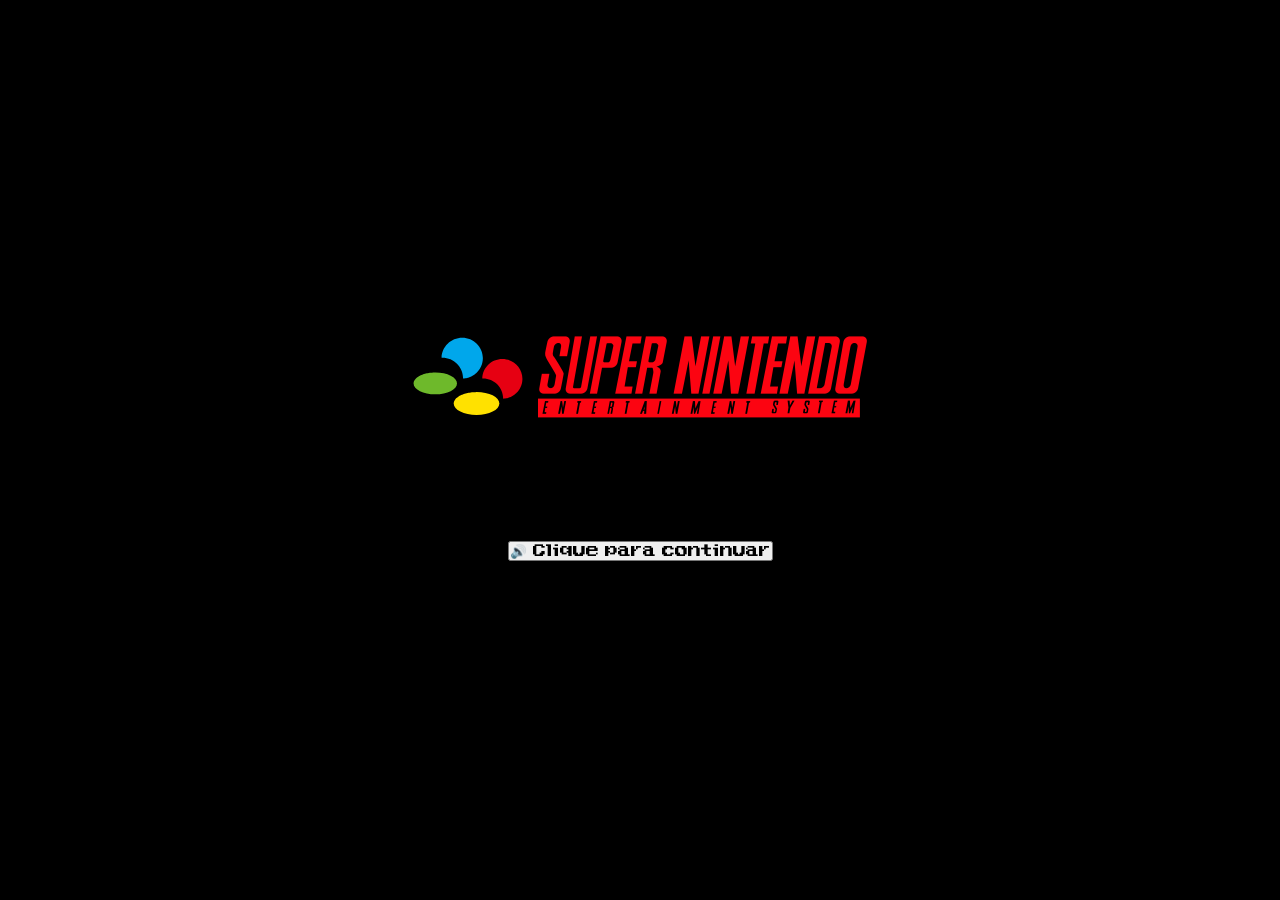
<file: index.html>
<!DOCTYPE html>
<html lang="pt-br">

<head>
    <meta charset="UTF-8">
    <meta name="viewport" content="width=device-width, initial-scale=1.0">
    <title>Zelda Experience - Introdução</title>
    <link rel="shortcut icon" href="assets/icons/favicon.ico" type="image/x-icon">
    <link rel="stylesheet" href="css/intro.css">
</head>

<body>
    <main>
        <div class="container">
            <div class="logodiv">
                <img id="logo1" src="assets/images/Super_Famicom_logo.svg" alt="">
                <img id="logo2" src="assets/images/snes_logo.png" alt="">
            </div>
            
            <h1><button id="clickIntro" class="intro-button" href="./pages/home.html">🔊 Clique para continuar</button></h1>
        </div>
    </main>

    <audio id="audiointro" src="./audio/smw_coin.wav"></audio>
    <audio id="audioescudo" src="./audio/shield_sword.mp3"></audio>
    
    <script src="js/app.js"></script>
</body>

</html>
</file>
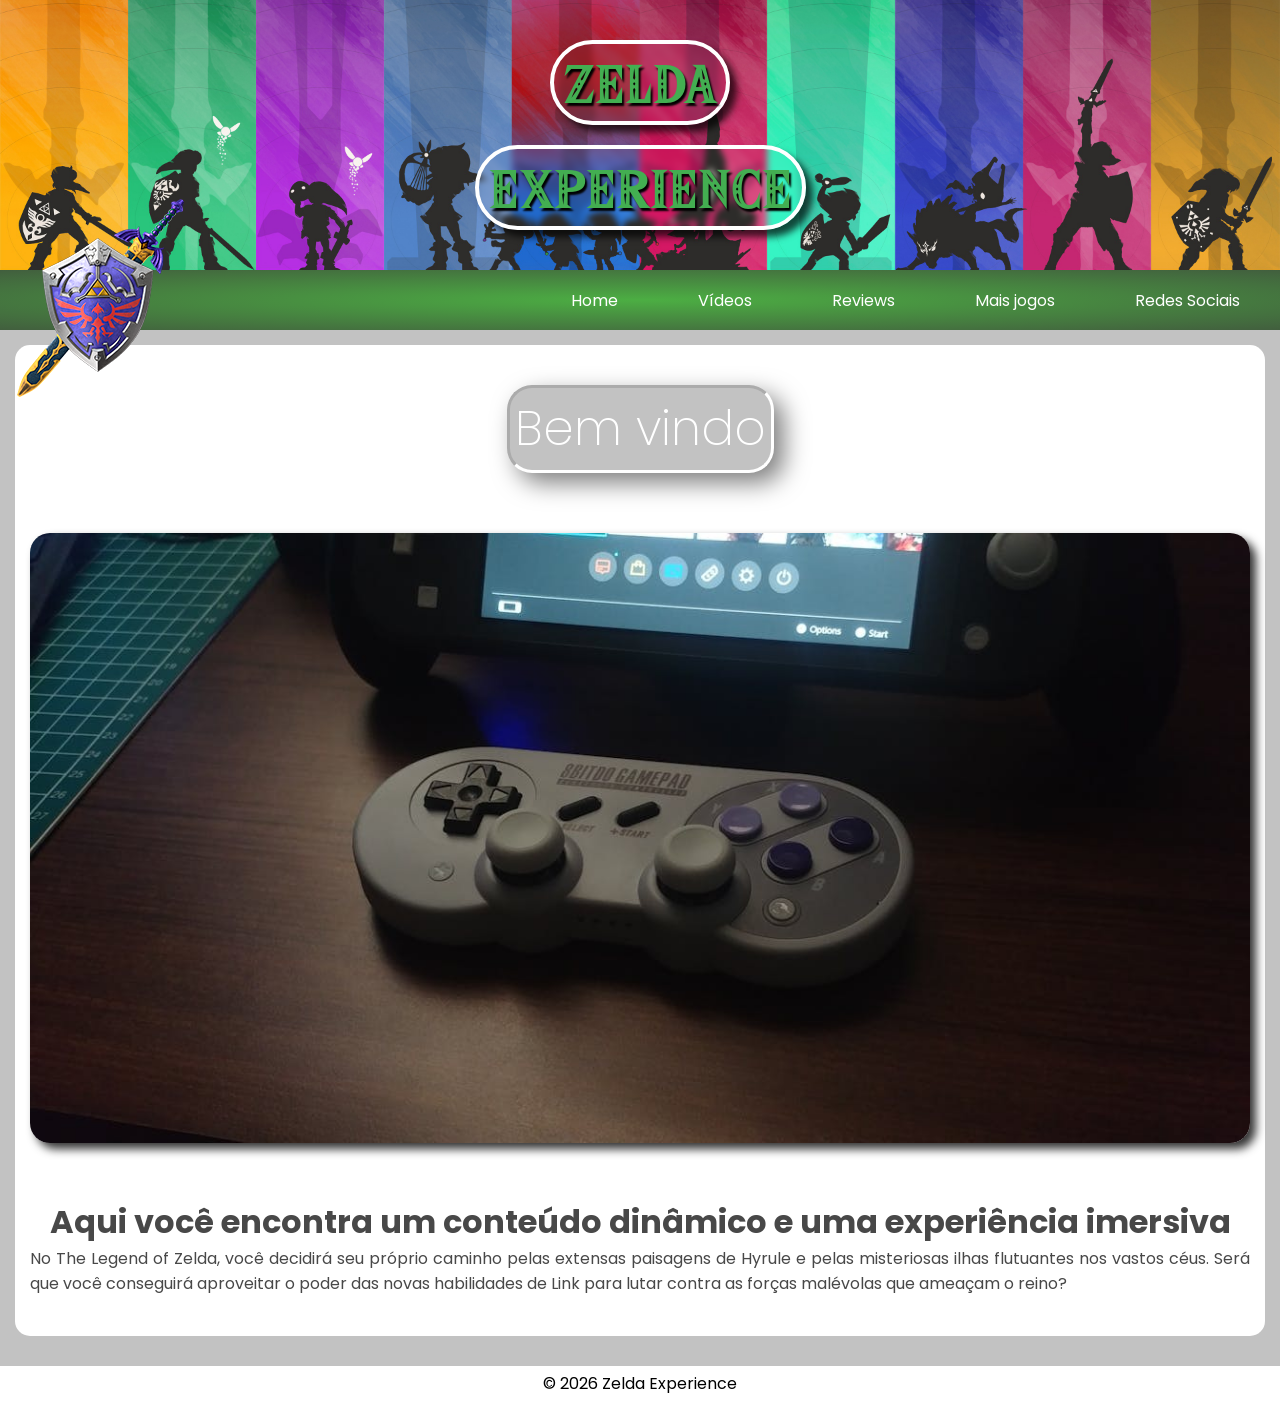
<file: pages/home.html>
<!DOCTYPE html>
<html lang="pt-br">

<head>
    <meta charset="UTF-8">
    <meta name="viewport" content="width=device-width, initial-scale=1.0">
    <title>Zelda Experience - Home</title>
    <link rel="shortcut icon" href="../assets/icons/favicon.ico" type="image/x-icon">
    <link rel="stylesheet" href="../css/style.css">
</head>

<body>
    <header>
        <div class="hero">
            <h1 class="titulosite">Zelda</h1>
            <h1 class="titulosite">Experience</h1>
 
        </div>
        <nav>
            <div class="shield"><img id="escudo" class="shieldanimate" src="../assets/images/logoescudo.png" alt="escudo">
            </div>
            <ul>
                <li><a href="#">Home</a></li>
                <li><a href="/pages/videos.html">Vídeos</a></li>
                <li><a href="/pages/reviews.html">Reviews</a></li>
                <li><a href="/pages/moregames.html">Mais jogos</a></li>
                <li><a href="/pages/socialmidia.html">Redes Sociais</a></li>
            </ul>
        </nav>
    </header>
    <main>
        <div class="container">
            <section>
                <h2>Bem vindo</h2>
                <article>
                    <img src="../assets/images/section.jpg" alt="">
                    <h3>Aqui você encontra um conteúdo dinâmico e uma experiência imersiva</h3>
                    <p>No The Legend of Zelda,
                        você decidirá seu próprio caminho pelas extensas paisagens de Hyrule e pelas
                        misteriosas ilhas flutuantes nos vastos céus. Será que você conseguirá aproveitar
                        o poder das novas habilidades de Link para lutar contra as forças malévolas que
                         ameaçam o reino?</p>
                </article>
            </section>

           

        </div>
    </main>
    <footer>
        <div class="footer-content">
            <p>&copy; 2026 Zelda Experience</p>
        </div>
    </footer>

    <audio id="audioescudo" src="../audio/shield_sword.mp3"></audio>
    <audio id="audiozelda" src="../audio/zelda_song.mp3"></audio>
    <script src="../js/app.js"></script>
   
</body>

</html>
</file>
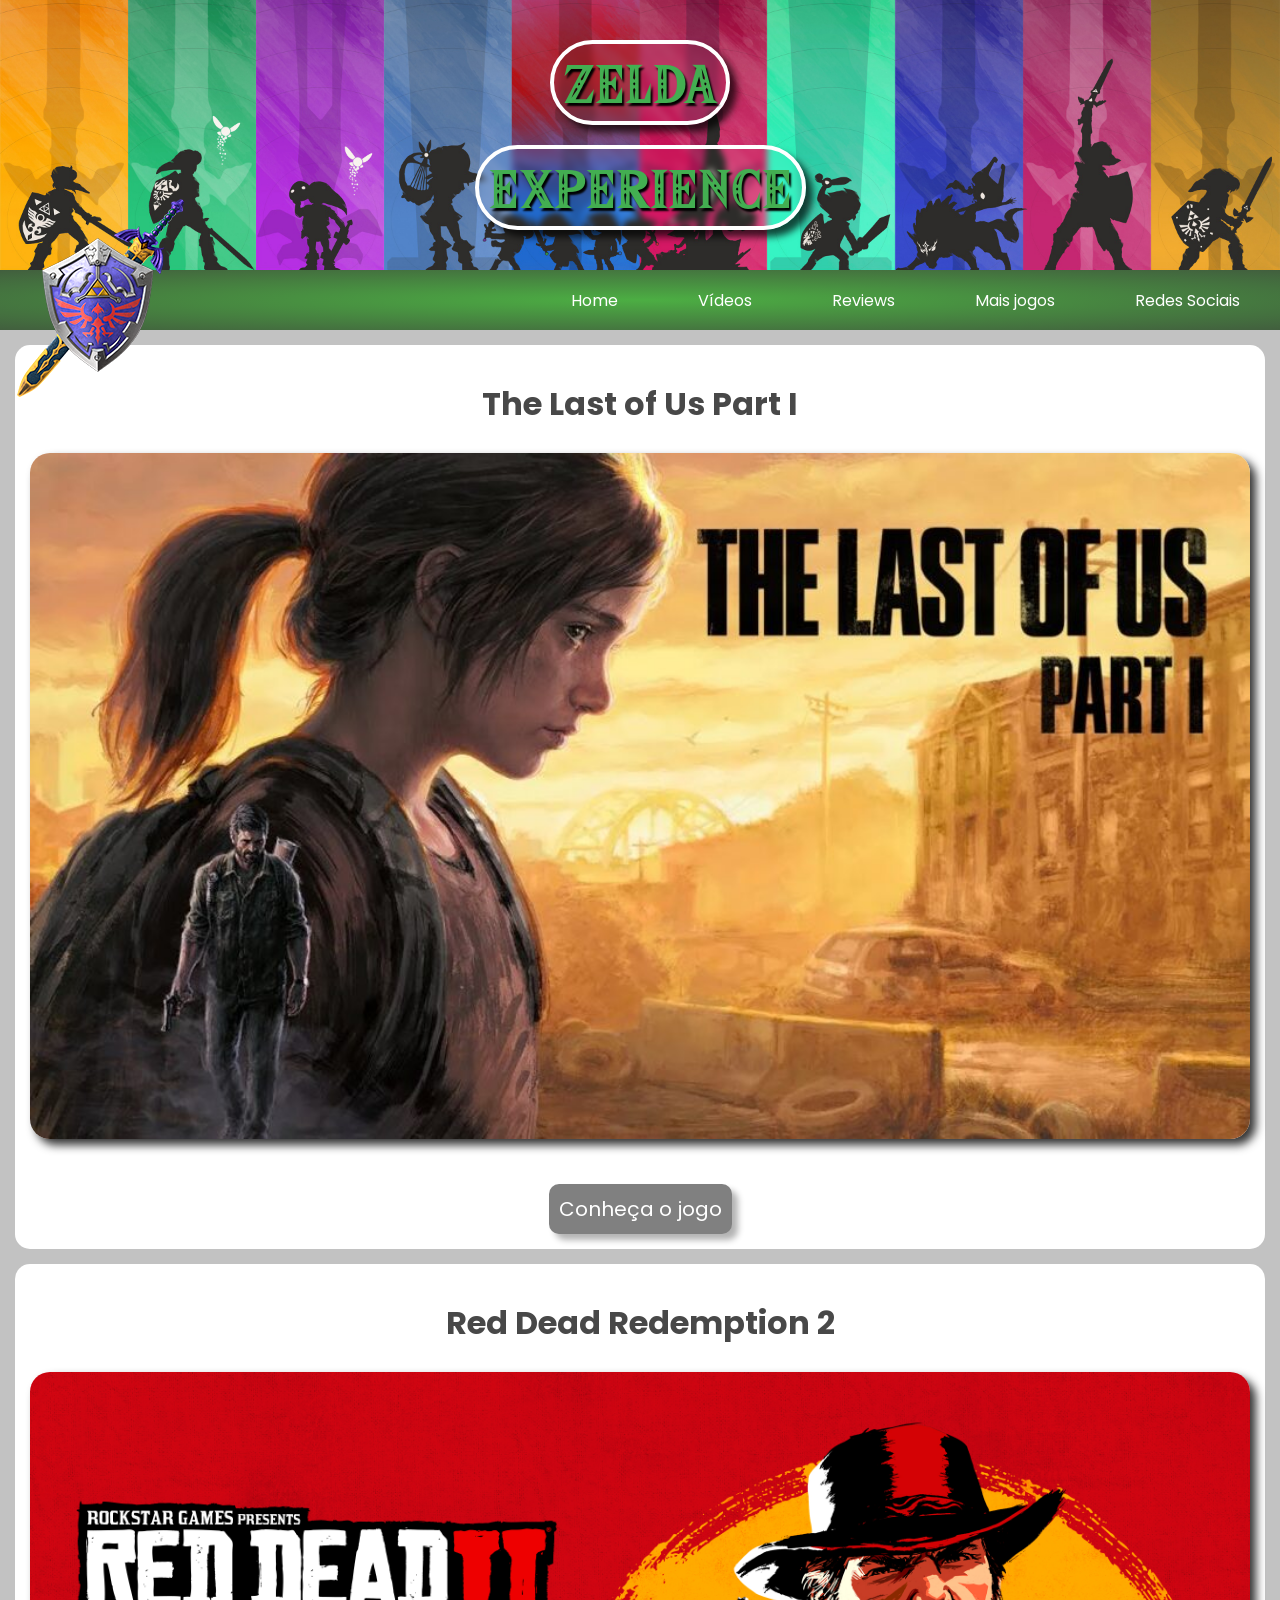
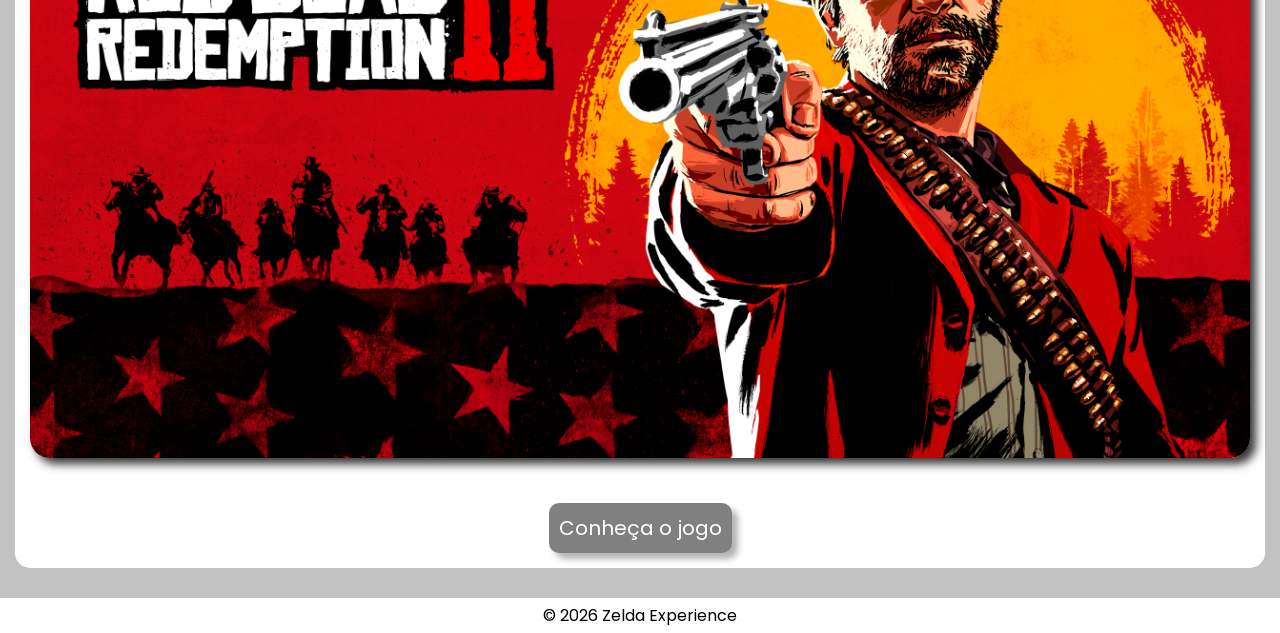
<file: pages/moregames.html>
<!DOCTYPE html>
<html lang="pt-br">

<head>
    <meta charset="UTF-8">
    <meta name="viewport" content="width=device-width, initial-scale=1.0">
    <title>Zelda Experience - Home</title>
    <link rel="shortcut icon" href="../assets/icons/favicon.ico" type="image/x-icon">
    <link rel="stylesheet" href="../css/style.css">
</head>

<body>
    <header>
        <div class="hero">
            <h1 class="titulosite">Zelda</h1>
            <h1 class="titulosite">Experience</h1>

        </div>
        <nav>
            <div class="shield"><img id="escudo" class="shieldanimate" src="../assets/images/logoescudo.png"
                    alt="escudo">
            </div>
            <ul>
                <li><a href="/pages/home.html">Home</a></li>
                <li><a href="/pages/videos.html">Vídeos</a></li>
                <li><a href="/pages/reviews.html">Reviews</a></li>
                <li><a href="/pages/moregames.html">Mais jogos</a></li>
                <li><a href="/pages/socialmidia.html">Redes Sociais</a></li>
            </ul>
        </nav>
    </header>
    <main>
        <div class="container">
            <section>
                <article>
                    <h3>The Last of Us Part I</h3>
                    <img src="../assets/images/tlou1.jpg"
                        alt="">
                    <a href="https://omendesx.github.io/the-last-of-us-funcionando/" target="_blank">Conheça o jogo</a>
                    
                </article>
            </section>
            <section>
                <article>
                    <h3>Red Dead Redemption 2</h3>
                    <img src="../assets/images/reddead2.jpg"
                        alt="">
                    <a href="https://ockerdavi.github.io/Landing-Page-RDR2/" target="_blank">Conheça o jogo</a>
                    
                </article>
            </section>
            



        </div>
    </main>
    <footer>
        <div class="footer-content">
            <p>&copy; 2026 Zelda Experience</p>
        </div>
    </footer>

    <audio id="audioescudo" src="../audio/shield_sword.mp3"></audio>
    <audio id="audiozelda" src="../audio/zelda_song.mp3"></audio>
    <script src="../js/app.js"></script>

</body>

</html>
</file>
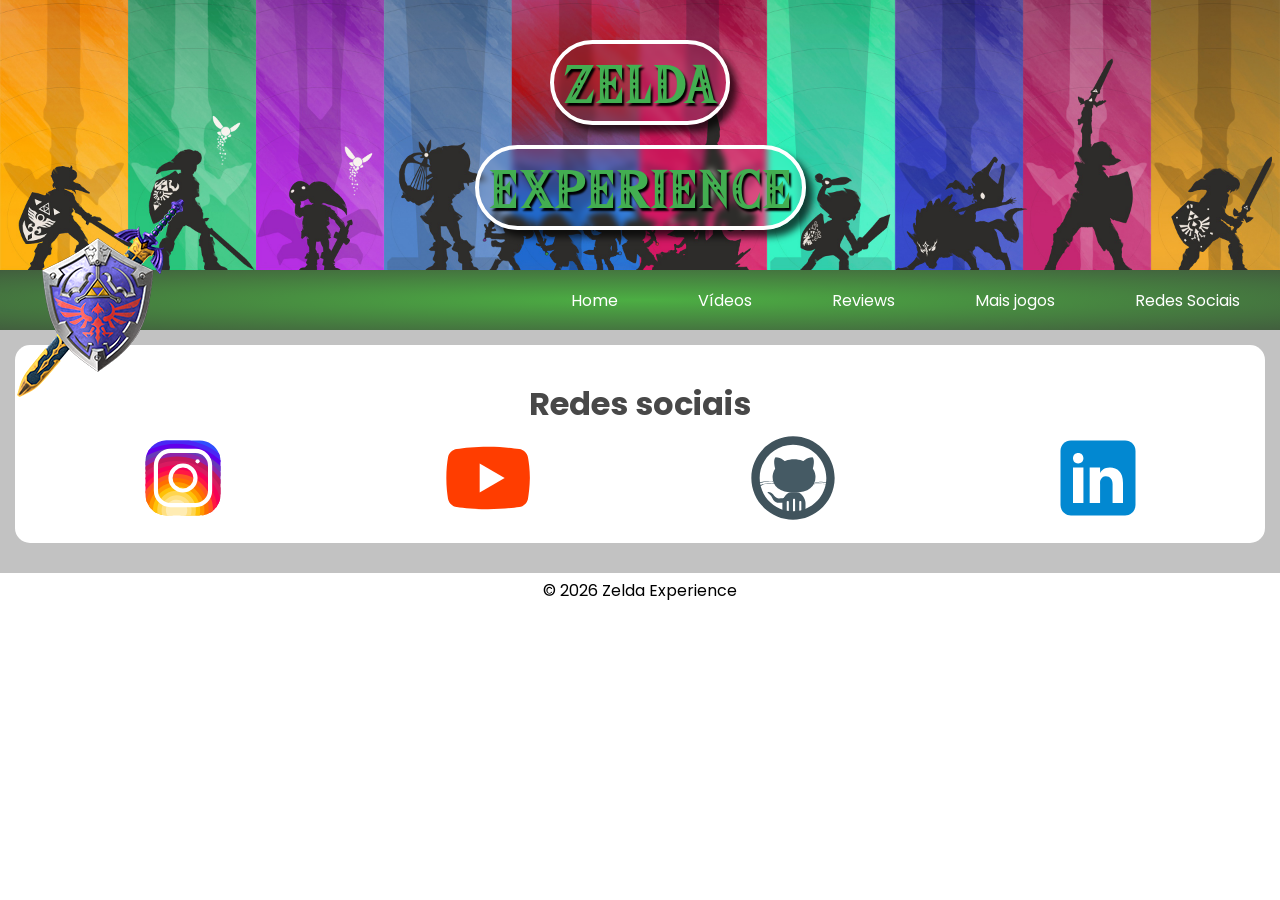
<file: pages/socialmidia.html>
<!DOCTYPE html>
<html lang="pt-br">

<head>
    <meta charset="UTF-8">
    <meta name="viewport" content="width=device-width, initial-scale=1.0">
    <title>Zelda Experience - Home</title>
    <link rel="shortcut icon" href="../assets/icons/favicon.ico" type="image/x-icon">
    <link rel="stylesheet" href="../css/style.css">
</head>

<body>
    <header>
        <div class="hero">
            <h1 class="titulosite">Zelda</h1>
            <h1 class="titulosite">Experience</h1>

        </div>
        <nav>
            <div class="shield"><img id="escudo" class="shieldanimate" src="../assets/images/logoescudo.png"
                    alt="escudo">
            </div>
            <ul>
                <li><a href="/pages/home.html">Home</a></li>
                <li><a href="/pages/videos.html">Vídeos</a></li>
                <li><a href="/pages/reviews.html">Reviews</a></li>
                <li><a href="/pages/moregames.html">Mais jogos</a></li>
                <li><a href="/pages/socialmidia.html">Redes Sociais</a></li>
            </ul>
        </nav>
    </header>
    <main>
        <div class="container">
            <section>
                <article>
                    <h3>Redes sociais</h3>
                   
                    <div class="redessociais">
                        <a class="instagram" href="https://www.instagram.com/henriquegalotte/" target="_blank"></a>
                        <a class="youtube" href="https://www.youtube.com/@henriquegalotte" target="_blank"></a>
                        <a class="github" href="https://github.com/henriquegalotte98" target="_blank"></a>
                        <a class="linkedin" href="https://www.linkedin.com/in/henrique-galotte-2627ba280/" target="_blank"></a>
                        
                    </div>
                </article>
            </section>
           
            



        </div>
    </main>
    <footer>
        <div class="footer-content">
            <p>&copy; 2026 Zelda Experience</p>
        </div>
    </footer>

    <audio id="audioescudo" src="../audio/shield_sword.mp3"></audio>
    <audio id="audiozelda" src="../audio/zelda_song.mp3"></audio>
    <script src="../js/app.js"></script>

</body>

</html>
</file>
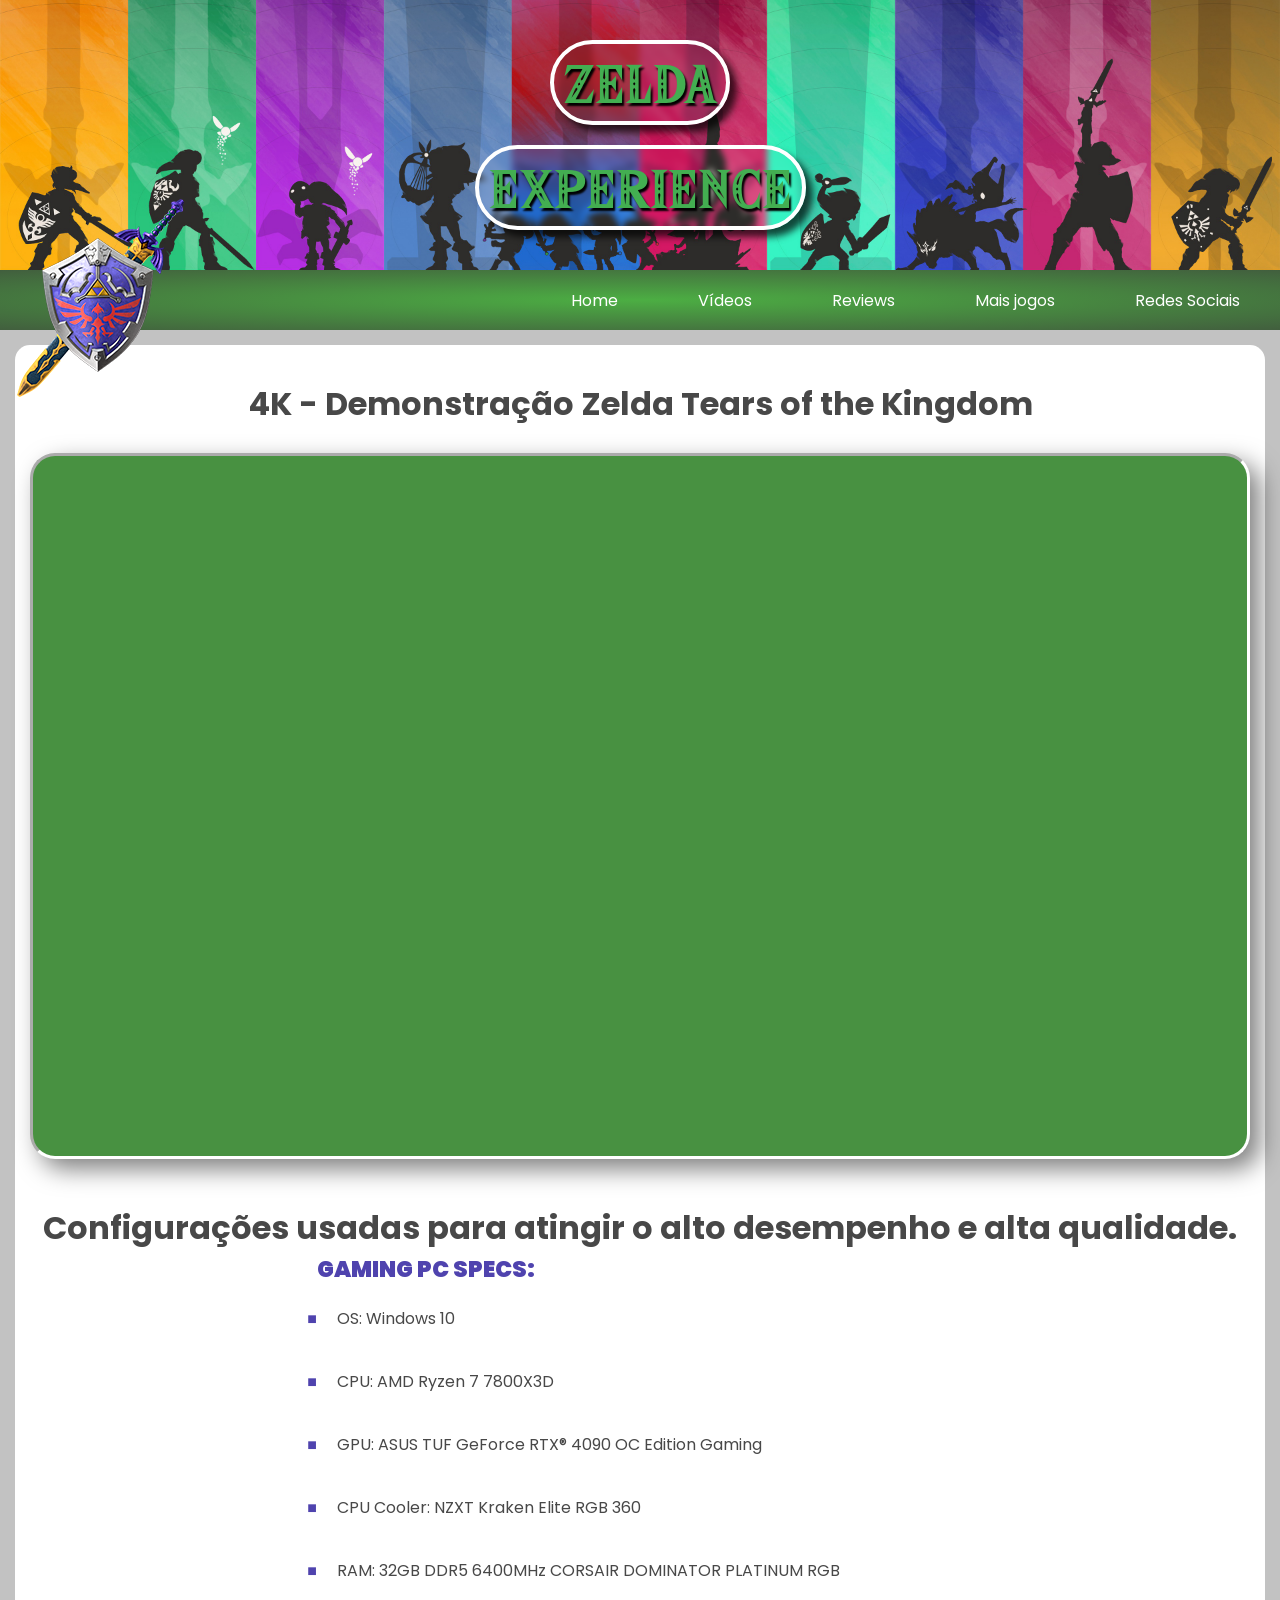
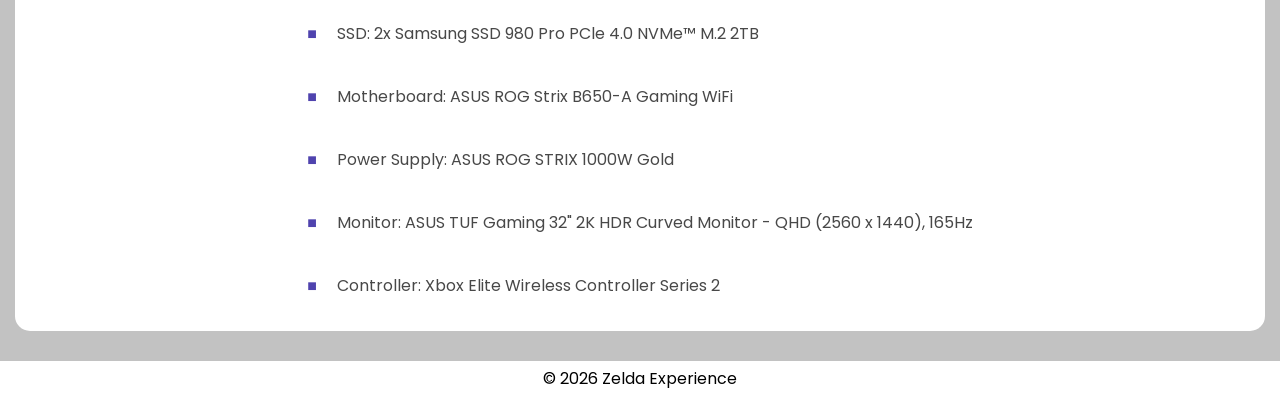
<file: pages/videos.html>
<!DOCTYPE html>
<html lang="pt-br">

<head>
    <meta charset="UTF-8">
    <meta name="viewport" content="width=device-width, initial-scale=1.0">
    <title>Zelda Experience - Home</title>
    <link rel="shortcut icon" href="../assets/icons/favicon.ico" type="image/x-icon">
    <link rel="stylesheet" href="../css/style.css">
</head>

<body>
    <header>
        <div class="hero">
            <h1 class="titulosite">Zelda</h1>
            <h1 class="titulosite">Experience</h1>

        </div>
        <nav>
            <div class="shield"><img id="escudo" class="shieldanimate" src="../assets/images/logoescudo.png"
                    alt="escudo">
            </div>
            <ul>
                <li><a href="/pages/home.html">Home</a></li>
                <li><a href="/pages/videos.html">Vídeos</a></li>
                <li><a href="/pages/reviews.html">Reviews</a></li>
                <li><a href="/pages/moregames.html">Mais jogos</a></li>
                <li><a href="/pages/socialmidia.html">Redes Sociais</a></li>
            </ul>
        </nav>
    </header>
    <main>
        <div class="container">
            <section>
                <article>
                    <h3>4K - Demonstração Zelda Tears of the Kingdom</h3>
                    <div class="videodiv">
                        <iframe src="https://www.youtube.com/embed/Ex2iIvuc78k?si=S7NkuAf_Czwd_DVg"
                            title="YouTube video player" frameborder="0"
                            allow="accelerometer; autoplay; clipboard-write; encrypted-media; gyroscope; picture-in-picture; web-share"
                            referrerpolicy="strict-origin-when-cross-origin" allowfullscreen></iframe>
                    </div>
                    <h3>Configurações usadas para atingir o alto desempenho e alta qualidade.</h3>
                    <div>
                    
                        <h3>GAMING PC SPECS:</h3>
                    
                    <ul class="listspec">
                         <li>OS: Windows 10</li>
                         <li>CPU: AMD Ryzen 7 7800X3D</li>
                         <li>GPU: ASUS TUF GeForce RTX® 4090 OC Edition Gaming</li>
                         <li>CPU Cooler: NZXT Kraken Elite RGB 360</li>
                         <li>RAM: 32GB DDR5 6400MHz CORSAIR DOMINATOR PLATINUM RGB</li>
                         <li>SSD: 2x Samsung SSD 980 Pro PCle 4.0 NVMe™ M.2 2TB</li>
                         <li>Motherboard: ASUS ROG Strix B650-A Gaming WiFi</li>
                         <li>Power Supply: ASUS ROG STRIX 1000W Gold</li>
                         <li>Monitor: ASUS TUF Gaming 32" 2K HDR Curved Monitor - QHD (2560 x 1440), 165Hz</li>
                         <li>Controller: Xbox Elite Wireless Controller Series 2</li>
                    </ul>
                </div>

                </article>
            </section>




        </div>
    </main>
    <footer>
        <div class="footer-content">
            <p>&copy; 2026 Zelda Experience</p>
        </div>
    </footer>

    <audio id="audioescudo" src="../audio/shield_sword.mp3"></audio>
    <audio id="audiozelda" src="../audio/zelda_song.mp3"></audio>
    <script src="../js/app.js"></script>

</body>

</html>
</file>
<file: css/intro.css>
@font-face {
    font-family: snesfont;
    src: url(../fonts/snes-fonts-mario-paint.otf);
}

* {
    padding: 0;
    margin: 0;
    box-sizing: border-box;
    font-family: snesfont;
}

body {
    background-color: #000000;
    color: white;
    display: flex;
    justify-content: center;
    align-items: center;
    height: 100vh;
}

main {
    display: flex;
    align-items: center;
    justify-content: center;
    flex-direction: column;
}

.logodiv {
    display: flex;
    align-items: center;
    justify-content: center;
    flex-direction: row;
    margin-bottom: 100px;

}

#logo1 {
    width: 110px;
    margin-right: 15px;
}

h1 {
    text-align: center;
    font-size: 3vw;
    text-transform: uppercase;
    animation-iteration-count: infinite;
    animation-duration: 1.5s;
    animation-name: breath;

}

h1 a {
    text-decoration: none;
    color: white;
}

/*Animação respiração*/
@keyframes breath {
    from {
       
    }

    to {
        height: 100px;

        font-size: 150%;
    }

    0% {
         height: 100px;
        font-size: 150%;
    }

    50% {
        height: 100px;

        font-size:100%;
    }

    100% {
         height: 100px;
        font-size: 150%;
    }

}

@keyframes minibreath {
    0% {
        height: 100px;
        font-size: 3vw;
    }

    50% {
        height: 100px;

        font-size: 4vw;
    }

    100% {
        height: 100px;
        font-size: 3vw;
    }
}

@media (max-width: 600px) {
    .logodiv {

        display: flex;
        align-items: center;
        justify-content: center;
        flex-direction: row;
        margin-bottom: 100px;
    }

    #logo1 {
        width: 80px;
        margin-right: 10px;
    }

    #logo2 {
        width: 200px;
    }

    h1 {
        text-align: center;
        font-size: 3vw;
        text-transform: uppercase;
        animation-iteration-count: infinite;
        animation-duration: 2s;
        animation-name: minibreath;
    }
}
</file>
<file: css/style.css>
@import url('https://fonts.googleapis.com/css2?family=Poppins:ital,wght@0,100;0,200;0,300;0,400;0,500;0,600;0,700;0,800;0,900;1,100;1,200;1,300;1,400;1,500;1,600;1,700;1,800;1,900&display=swap');




@font-face {
    font-family: zeldafont;
    src: url(../fonts/HyliaSerifBeta-Regular.otf);

}


* {
    padding: 0;
    margin: 0;
    box-sizing: border-box;
    font-family: poppins;
}

.hero {
    background-image: url("../assets/images/hero2.jpg");
    height: 30vh;
    display: flex;
    object-fit: cover;
    background-repeat: no-repeat;
    background-position: bottom;
    background-size: cover;
    flex-direction: column;
    justify-content: center;
    align-items: center;
}

.hero h1 {
    color: #43ae51;
    text-shadow: 2px 3px 2px black;
    border: white solid 4px;
    border-radius: 70px;
    box-shadow: 7px 7px 7px rgba(0, 0, 0, 0.7);
    backdrop-filter: blur(3px);
    font-family: zeldafont;
    font-weight: lighter;
    font-size: 3em;
    text-align: center;
    padding: 10px;
    width: fit-content;
    text-transform: uppercase;
    margin: 10px;
}

main {
    height: 100%;
}

nav {
    background: radial-gradient(#4cae43, #062c01c2);
    color: white;
    font-size: 1.0rem;
    display: flex;
    flex-direction: row;
    align-items: center;
    justify-content: space-between;
    height: 60px;

}

nav a {
    text-decoration: none;
    color: white;
    display: flex;
    justify-content: space-between;
    list-style-type: none;
    padding: 10px;
    margin: 10px;
    align-items: center;
}

ul {
    display: flex;
    flex-direction: row;
    justify-content: space-between;
    list-style-type: none;

}

li {
    display: flex;
    justify-content: space-between;
    list-style-type: none;
    padding: 10px;
    margin: 10px;
}

a:hover {
    cursor: pointer;
    color: #4f43ae;
    background-color: #fff;
    border-radius: 15px;

}

.container {
    background-color: rgb(194, 194, 194);
    height: 100%;
    padding: 15px;

}

section {
    padding: 15px;
    background-color: #fff;
    margin-bottom: 15px;

    border-radius: 15px;
}

section h2 {
    text-align: center;
    font-size: 3em;
    color: white;
    margin-bottom: 35px;
    background-color: #C2C2C2;
    border-radius: 25px;
    box-shadow: 10px 10px 25px rgba(0, 0, 0, 0.5);
    margin: auto;
    margin-top: 25px;
    margin-bottom: 35px;
    padding: 5px;
    width: fit-content;
    font-weight: 200;
    border: inset white;

}


article>a {
    text-decoration: none;
    color: white;
    background-color: grey;
    font-size: 20px;
    padding: 10px;
    border-radius: 10px;
    margin-top: 10px;
    box-shadow: 6px 6px 6px rgba(0, 0, 0, 0.3);
}

article>a:hover {
    background-color: transparent;
    color: #919191;

}

.instagram {
    background-image: url("../assets/icons/icons8-instagram.svg");
    width: 100px;
    height: 100px;
    background-color: transparent;
    background-position: center;
    background-repeat: no-repeat;
    background-size: cover;
    cursor: pointer;
    padding: 10px;
    margin: 0;
    box-shadow: none;
}
.github{
    background-image: url("../assets/icons/icons8-github.svg");
    width: 100px;
    height: 100px;
    background-color: transparent;
    background-position: center;
    background-repeat: no-repeat;
    background-size: cover;
    cursor: pointer;
    padding: 10px;
    margin: 0;
    box-shadow: none;
}
.linkedin{
    background-image: url("../assets/icons/icons8-linkedin.svg");
    width: 100px;
    height: 100px;
    background-color: transparent;
    background-position: center;
    background-repeat: no-repeat;
    background-size: cover;
    cursor: pointer;
    padding: 10px;
    margin: 0;
    box-shadow: none;
}

.youtube{
    background-image: url("../assets/icons/icons8-youtube.svg");
    width: 100px;
    height: 100px;
    background-color: transparent;
    background-position: center;
    background-repeat: no-repeat;
    background-size: cover;
    cursor: pointer;
    padding: 10px;
    margin: 0;
    box-shadow: none;
}
.redessociais{
    display: flex;
    flex-direction: row;
    justify-content: space-around;
    align-items: center;
    width: 100%;
}

article {
    display: flex;
    flex-direction: column;
    align-items: center;
    justify-content: center;
}

article>h3 {
    text-align: center;
    font-size: 2em;
    color: #484848;
    margin-top: 20px;
}

article>p {
    text-align: center;
    font-size: 1em;
    color: #484848;
    margin-bottom: 25px;
    text-align: justify;
}

article>img {
    width: 100%;
    margin: auto;
    border-radius: 20px;
    box-shadow: 6px 6px 10px rgba(0, 0, 0, 0.8);
    object-fit: cover;
    object-position: center;
    margin-top: 25px;
    margin-bottom: 35px;
    display: flex;
    justify-content: center;
    align-items: center;
}

.videodiv {
    margin: auto;
    width: 100%;
    height: 100%;
    display: flex;
    justify-content: center;
    align-items: center;
    background-color: #489141;
    padding: 20px;
    border-radius: 25px;
    box-shadow: 10px 10px 25px rgba(0, 0, 0, 0.5);
    border: inset white;
    margin-top: 25px;
    margin-bottom: 25px;
}

.videodiv iframe {
    width: 100%;
    height: 100%;
    aspect-ratio: 16/9;
}

article>div>h3 {

    color: #4f43ae;
    font-size: 1.4em;
    font-weight: 900;
    padding-left: 30px;
}

.listspec {
    list-style: none;
    padding-left: 0;
    color: #484848;
    margin-left: auto;
    margin-right: auto;
    width: fit-content;
    display: flex;
    flex-direction: column;
    align-items: left;
    justify-content: left;
}

.listspec li {


    margin-bottom: 8px;
    text-align: left;
    align-items: center;
    justify-content: left;
    display: flex;

}

.listspec li::before {
    content: "■";
    color: #4f43ae;

    font-size: 1em;
    margin-right: 20px;
}

.footer-content {
    text-align: center;
    padding: 5px;
}

@media screen and (min-width:1500px) {

    section {
        width: 1440px;
        margin: auto;
        margin-bottom: 15px;
    }

}

@media screen and (max-width:600px) {

    .hero {
        display: flex;
        flex-direction: column;
        justify-content: center;
        align-items: center;
        height: 30vh;
        padding-top: 0;
    }

    .hero h1 {
        color: #43ae51;
        text-shadow: 2px 3px 2px black;
        border: white solid 4px;
        border-radius: 70px;
        box-shadow: 7px 7px 7px rgba(0, 0, 0, 0.7);
        backdrop-filter: blur(3px);
        font-family: zeldafont;
        font-weight: lighter;
        font-size: 3em;
        text-align: center;
        padding: 10px;
        width: fit-content;
        text-transform: uppercase;
        margin: 0;
        margin-bottom: 10px;
    }

    nav {
        margin: auto;
        display: flex;
        align-items: center;
        justify-content: center;
        flex-direction: row;
        text-decoration: none;
        text-align: center;
        height: 150px;

    }

    nav ul {
        display: flex;
        flex-direction: row;
        justify-content: left;
        flex-wrap: wrap;
    }

    nav li {
        list-style-type: none;
        margin: 0;
        padding: 0;
    }

    nav a {
        margin: 10px;
        padding: 0;
    }

    nav li:hover {
        cursor: pointer;
        color: #4f43ae;
        background-color: #fff;
        border-radius: 15px;

    }

    section h2 {
        font-size: 2rem;
    }
   
     .redessociais{
        display: flex;
        flex-direction: column;
        justify-content: center;
        align-items: center;
    }
}
</file>
